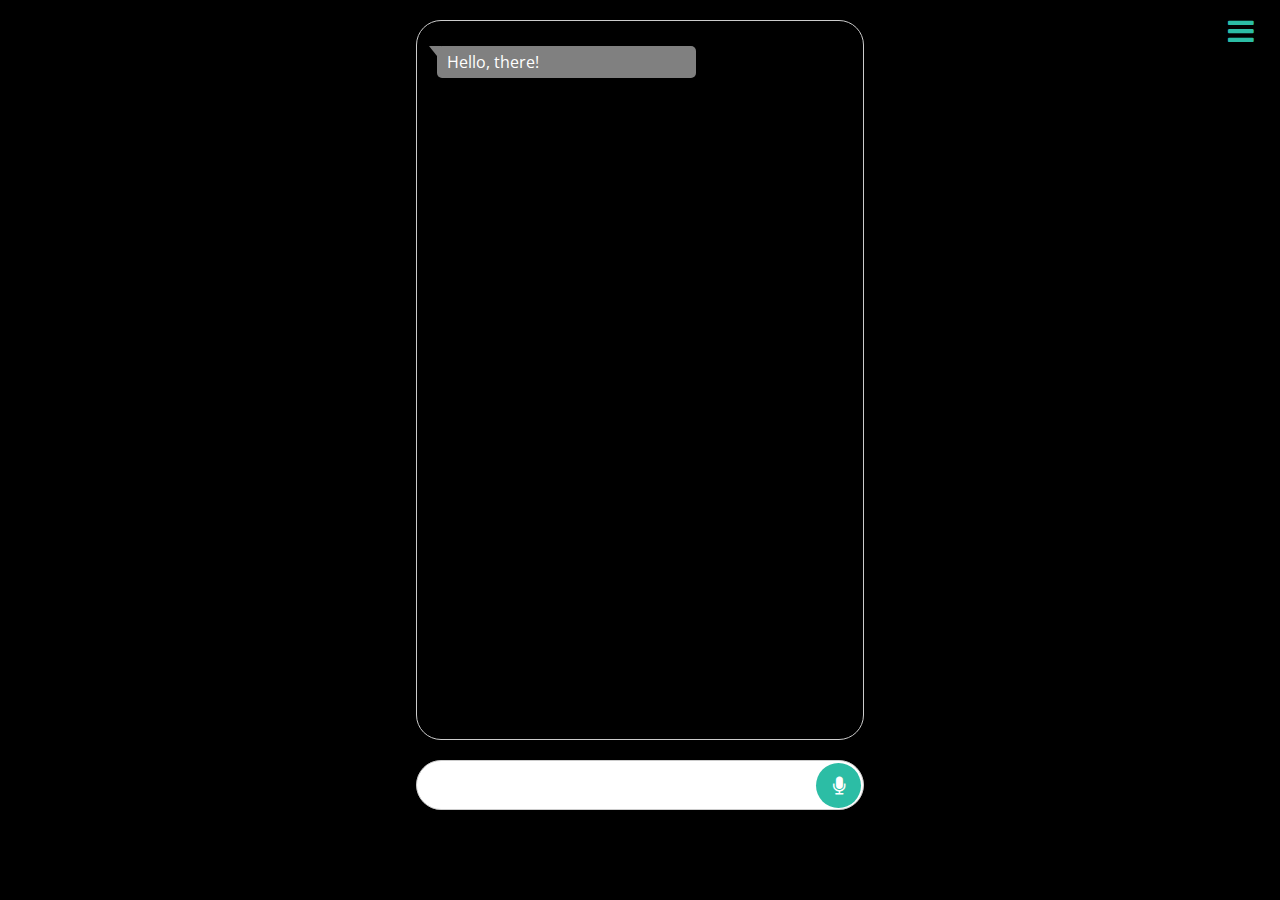
<file: public/index.html>
<!DOCTYPE html>
<html lang="en">

<head>
	<title>Vocab Guru || Find Meanings and Learn New Words</title>
	<meta charset="UTF-8">
	<meta name="viewport" content="width=device-width, initial-scale=1.0">
	<meta http-equiv="X-UA-Compatible" content="ie=edge">
	<link rel="icon" href="imgs/favicon.png" type="image/png">
	<link rel="stylesheet" href="css/style.css">
	<link href="https://maxcdn.bootstrapcdn.com/font-awesome/4.7.0/css/font-awesome.min.css" rel="stylesheet" integrity="sha384-wvfXpqpZZVQGK6TAh5PVlGOfQNHSoD2xbE+QkPxCAFlNEevoEH3Sl0sibVcOQVnN"
	 crossorigin="anonymous">
	<script src="js/jquery-2.1.4.min.js"></script>
</head>

<body>
	<button class="btn-sidebar">
		<i class="fa fa-bars"></i>
	</button>
	<div class="sidebar">
		<button class="btn-sidebar-close"><i class="fa fa-times"></i></button>
		<ul class="sidebar-links">
			<a href="./about.html" class="sidebar-link">
				<li>
					About
				</li>
			</a>
		</ul>
		<ul class="sidebar-links-bottom">
			<a href="https://www.linkedin.com/in/webguyjayant/" target="_blank" class="bottom-links">
				<li>
					<i class="fa fa-linkedin"></i>
				</li>
			</a>
			<a href="https://github.com/a1ph4" target="_blank" class="bottom-links">
				<li>
					<i class="fa fa-github"></i>
				</li>
			</a>
			<a href="https://codepen.io/bored_engineer/" target="_blank" class="bottom-links">
				<li>
					<i class="fa fa-codepen"></i>
				</li>
			</a>
			<a href="https://about.me/bored_engineer" target="_blank" class="bottom-links">
				<li>
					me
				</li>
			</a>
		</ul>
	</div>
	<div class="container">
		<div id="response">
			<div class="res-inner">
				<div class="res">Hello, there!</div>
			</div>
		</div>
		<div class="input-container">
			<input class="input" id="input" type="text">
			<button class="input-btn" id="rec">
				<i class="fa fa-microphone"></i>
			</button>
		</div>
	</div>
	<script src="js/app.js"></script>
</body>

</html>
</file>
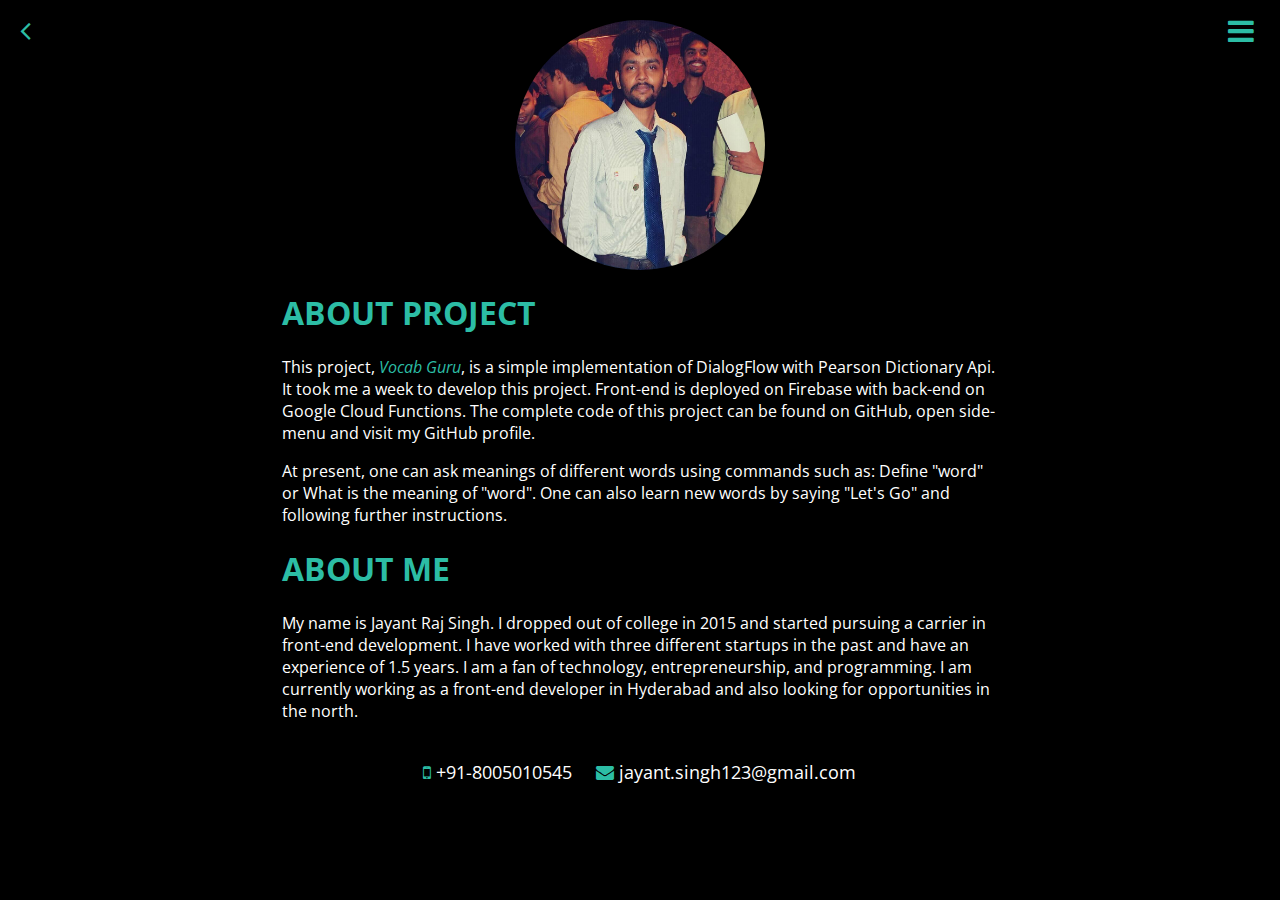
<file: public/about.html>
<!DOCTYPE html>
<html lang="en">

<head>
    <title>Vocab Guru || Find Meanings and Learn New Words</title>
	<meta charset="UTF-8">
	<meta name="viewport" content="width=device-width, initial-scale=1.0">
    <meta http-equiv="X-UA-Compatible" content="ie=edge">
    <link rel="icon" href="imgs/favicon.png" type="image/png">
	<link rel="stylesheet" href="css/style.css">
	<link href="https://maxcdn.bootstrapcdn.com/font-awesome/4.7.0/css/font-awesome.min.css" rel="stylesheet" integrity="sha384-wvfXpqpZZVQGK6TAh5PVlGOfQNHSoD2xbE+QkPxCAFlNEevoEH3Sl0sibVcOQVnN"
	 crossorigin="anonymous">
	<script src="js/jquery-2.1.4.min.js"></script>
</head>
<body>
        <button class="btn-sidebar">
            <i class="fa fa-bars"></i>
        </button>
        <a href="index.html" class="btn-back">
            <i class="fa fa-angle-left"></i>
        </a>
        <div class="sidebar">
            <button class="btn-sidebar-close"><i class="fa fa-times"></i></button>
            <ul class="sidebar-links">
                <a href="./about.html" class="sidebar-link">
                    <li>
                        About
                    </li>
                </a>
            </ul>
            <ul class="sidebar-links-bottom">
                <a href="https://www.linkedin.com/in/webguyjayant/" target="_blank" class="bottom-links">
                    <li>
                        <i class="fa fa-linkedin"></i>
                    </li>
                </a>
                <a href="https://github.com/a1ph4" target="_blank" class="bottom-links">
                    <li>
                        <i class="fa fa-github"></i>
                    </li>
                </a>
                <a href="https://codepen.io/bored_engineer/" target="_blank" class="bottom-links">
                    <li>
                        <i class="fa fa-codepen"></i>
                    </li>
                </a>
                <a href="https://about.me/bored_engineer" target="_blank" class="bottom-links">
                    <li>
                        me
                    </li>
                </a>
            </ul>
        </div>
    <div class="container">
        <div class="my-img" alt=""></div>

        <section class="text-sec">
            <h1>about project</h1>
            <p>
                This project, <span class="vg">Vocab Guru</span>, is a simple implementation of DialogFlow with Pearson Dictionary Api.
                It took me a week to develop this project. Front-end is deployed on Firebase with back-end on Google Cloud Functions. The complete code of this project can be found on GitHub, open side-menu and visit my GitHub profile.
            </p>
            <p>
                At present, one can ask meanings of different words using commands such as:
                Define "word" or What is the meaning of "word".
                One can also learn new words by saying "Let's Go" and following further instructions.
            </p>
        </section>
        <section class="text-sec">
            <h1>about me</h1>
            <p>
                My name is Jayant Raj Singh. I dropped out of college in 2015 and started pursuing a carrier in front-end development.
                I have worked with three different startups in the past and have an experience of 1.5 years.
                I am a fan of technology, entrepreneurship, and programming.
                I am currently working as a front-end developer in Hyderabad and also looking for opportunities in the north.
            </p>
            <br>
                    <span class="contact">
                        <span class="phone"><i class="fa fa-mobile"></i> +91-8005010545</span>
                        <span class="mail"><i class="fa fa-envelope"></i> jayant.singh123@gmail.com</span>
                    </span>
        </section>
    </div>
    <script src="js/app.js"></script>
</body>
</html>
</file>
<file: public/css/style.css>
@import url("https://fonts.googleapis.com/css?family=Open+Sans");

* {
  box-sizing: border-box;
  font-family: "Open Sans";
}

:root {
  --main-color: #2cbda5;
}

body {
  width: 100%;
  margin: 0 auto;
  text-align: center;
  background: #000;
  position: relative;
  overflow: hidden;
}

div.container {
  width: 50%;
  margin: 0 auto;
  height: 80vh;
  margin-top: 20px;
}

@media screen and (max-width: 319px) {
  div.container {
    width: 100%;
    margin: 0 auto;
    margin-top: 20px;
  }
  div#response {
    width: 100%;
  }
  .input-container {
    width: 100%;
  }
}

@media screen and (min-width: 320px) and (max-width: 500px) {
  div.container {
    width: 100%;
    margin: 0 auto;
    margin-top: 20px;
  }
  div#response {
    width: 90%;
  }
  .input-container {
    width: 90%;
  }
}

@media screen and (min-width: 501px) and (max-width: 768px) {
  div.container {
    width: 100%;
    margin: 0 auto;
    margin-top: 20px;
  }
  div#response {
    width: 70%;
  }
  .input-container {
    width: 70%;
  }
}

@media screen and (min-width: 769px) and (max-width: 1366px) {
  div.container {
    width: 70%;
    margin: 0 auto;
    margin-top: 20px;
  }
  div#response {
    width: 50%;
  }
  .input-container {
    width: 50%;
  }
}

@media screen and (min-width: 1367px) {
  div.container {
    width: 50%;
    margin: 0 auto;
    margin-top: 20px;
  }
  div#response {
    width: 50%;
  }
  .input-container {
    width: 50%;
  }
}

div#response {
  height: 100%;
  overflow-y: hidden;
  border: 1px solid #ccc;
  margin: 0 auto;
  border-radius: 25px;
  padding: 20px 5px 20px 10px;
  overflow-x: hidden;
  position: relative;
}

div#response .res-inner {
  height: calc(100% - 10px);
  overflow-y: scroll;
  overflow-x: hidden;
}

div#response .res-inner::-webkit-scrollbar {
  width: 5px;
}

div#response .res-inner::-webkit-scrollbar-thumb {
  background-color: var(--main-color);
  outline: 1px solid rgb(44, 189, 165);
  border-radius: 25px;
}

div#response .req {
  width: 60%;
  max-width: 70%;
  display: block;
  margin: 5px 10px 5px 0px;
  float: right;
  min-height: 30px;
  padding: 5px 10px;
  text-align: right;
  background: var(--main-color);
  border-radius: 5px;
  position: relative;
  color: #fff;
}

div#response .req:after {
  position: absolute;
  content: "";
  height: 0;
  width: 0;
  border-top: 0px solid transparent;
  border-bottom: 15px solid transparent;
  border-left: 12px solid var(--main-color);
  border-right: 15px solid transparent;
  right: -23px;
  top: 0;
}

div#response .res {
  width: 60%;
  max-width: 70%;
  display: block;
  margin: 5px 0px 5px 10px;
  float: left;
  min-height: 30px;
  padding: 5px 10px;
  text-align: left;
  background: grey;
  border-radius: 5px;
  position: relative;
  color: #fff;
}

div#response .res:after {
  position: absolute;
  content: "";
  height: 0;
  width: 0;
  border-top: 0px solid transparent;
  border-bottom: 15px solid transparent;
  border-left: 15px solid transparent;
  border-right: 12px solid grey;
  left: -23px;
  top: 0;
}

div#response .res.ani .animate-ball {
  height: 10px;
  width: 10px;
  background: #fff;
  display: inline-block;
  border-radius: 50%;
  animation: bonce 1s infinite;
}

div#response .res.ani .animate-ball:nth-child(1) {
  animation: bonce 1s infinite;
  transform: translateY(-5px);
}

div#response .res.ani .animate-ball:nth-child(2) {
  animation: r-bonce 1s infinite;
  transform: translateY(5px);
}

div#response .res.ani .animate-ball:nth-child(3) {
  animation: bonce 1s infinite;
  transform: translateY(-3px);
}

div#response .res.ani .animate-ball:nth-child(4) {
  animation: r-bonce 1s infinite;
  transform: translateY(5px);
}

@keyframes bonce {
  0%,
  100% {
    transform: translateY(-5px);
  }
  50% {
    transform: translateY(5px);
  }
}

@keyframes r-bonce {
  0%,
  100% {
    transform: translateY(5px);
  }
  50% {
    transform: translateY(-5px);
  }
}

.input-container {
  position: relative;
  margin: 20px auto;
}

.input-container input {
  width: 100%;
  border-radius: 25px;
  height: 50px;
  float: left;
  border: 1px solid #ccc;
  outline: none;
  padding: 5px 50px 5px 15px;
  font-size: 18px;
  color: #555;
}

.input-container button {
  width: 45px;
  height: 45px;
  border-radius: 50%;
  position: absolute;
  right: 2.8px;
  background: var(--main-color);
  border: none;
  outline: none;
  color: #fff;
  top: 2.8px;
  font-size: 1.2em;
}

.btn-sidebar {
  background: #000;
  color: var(--main-color);
  border: none;
  outline: none;
  position: absolute;
  right: 20px;
  top: -11px;
  font-size: 30px;
  cursor: pointer;
  z-index: 2;
}
.btn-back {
  background: #000;
  color: var(--main-color);
  border: none;
  outline: none;
  position: absolute;
  left: 20px;
  top: -11px;
  font-size: 30px;
  cursor: pointer;
}
.sidebar {
  position: absolute;
  width: 0px;
  right: 10px;
  background: var(--main-color);
  height: 0vh;
  z-index: 3;
  -webkit-box-shadow: 0 6px 10px 0 rgba(44, 189, 165, 0.14),
    0 1px 18px 0 rgba(44, 189, 165, 0.12),
    0 3px 5px -1px rgba(44, 189, 165, 0.3);
  box-shadow: 0 6px 10px 0 rgba(44, 189, 165, 0.14),
    0 1px 18px 0 rgba(44, 189, 165, 0.12),
    0 3px 5px -1px rgba(44, 189, 165, 0.3);
  transition: all 0.3s ease-in-out;
}
.sidebar.active {
  width: 300px;
  height: 200px;
  transition: all 0.3s ease-in-out;
}
ul.sidebar-links,
ul.sidebar-links-bottom {
  list-style-type: none;
  padding: 0 0;
  opacity: 0;
  transition: all 0.1s ease-in-out;
}
.sidebar.active ul.sidebar-links,
.sidebar.active ul.sidebar-links-bottom {
  opacity: 1;
  transition: all 0.8s ease-in-out;
}
ul.sidebar-links a {
  color: #fff;
  padding: 7px;
  font-size: 20px;
  text-decoration: none;
  transition: all 0.5s ease-in-out;
  width: 100%;
}
ul.sidebar-links a li {
  transition: all 0.5s ease-in-out;
  padding: 10px;
  position: relative;
  z-index: 1;
}
ul.sidebar-links a li:after {
  position: absolute;
  bottom: 0;
  left: 0;
  content: "";
  background: #fff;
  width: 2%;
  height: 50px;
  transition: all 0.5s ease-in-out;
  z-index: 0;
}
ul.sidebar-links a:hover li {
  color: #fff;
}
ul.sidebar-links a:hover li:after {
  width: 100%;
  background: rgba(255, 255, 255, 0.3);
  transition: all 0.5s ease-in-out;
}
ul.sidebar-links-bottom a {
  display: inline-block;
  color: #fff;
  font-size: 20px;
  width: 40px;
  transition: all 0.2s ease-in-out;
}
ul.sidebar-links-bottom a:hover {
  transition: all 0.2s ease-in-out;
  font-size: 25px;
}
.btn-sidebar-close {
  float: right;
  color: #fff;
  border: none;
  outline: none;
  background: var(--main-color);
  font-size: 18px;
  opacity: 0;
  transition: opacity 0.1s ease-in-out;
  cursor: pointer;
}
.sidebar.active .btn-sidebar-close {
  opacity: 1;
  transition: opacity 0.6s ease-in-out;
}

/*About*/

.my-img {
  height: 250px;
  width: 250px;
  margin: 0 auto;
  background: url(../imgs/me.jpg);
  background-position: 0 0;
  background-size: 100%;
  background-clip: border-box;
  border-radius: 50%;
}
.text-sec {
  width: 80%;
  margin: 0 auto;
}
.text-sec span.vg {
  color: var(--main-color);
  font-style: italic;
}
.text-sec h1,
.text-sec h2 {
  color: var(--main-color);
  text-transform: uppercase;
  text-align: left;
}

.text-sec p {
  color: #fff;
  text-align: left;
}
.text-sec span.contact {
  text-align: center;
  display: inline-block;
  width: 100%;
  color: #fff;
}
.text-sec span.contact i {
  color: var(--main-color);
}
.text-sec span.contact span.phone,
.text-sec span.contact span.mail {
  margin: 0 10px;
  font-size: 18px;
  white-space: nowrap;
}
</file>
